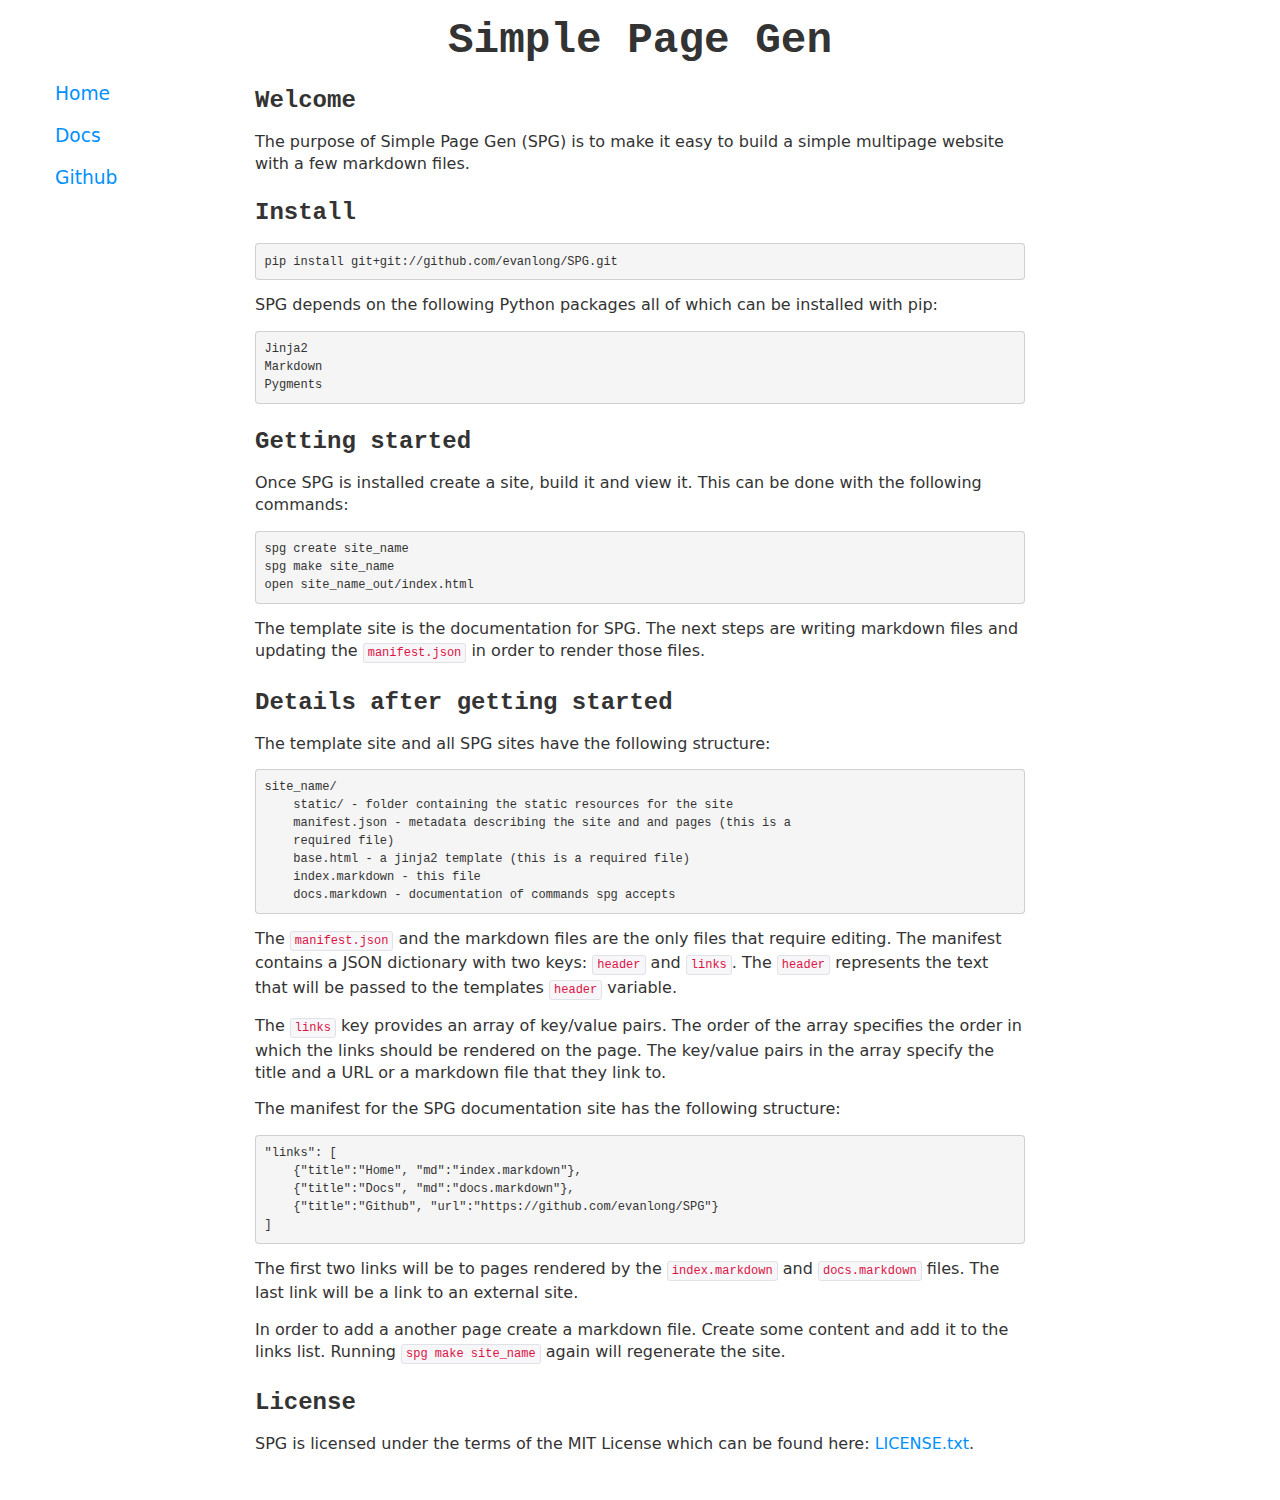
<file: index.html>
<!doctype html>
<html lang="en">
  <head>
    <meta charset="utf-8" />
    <title>Home</title>
    <link href="static/bootstrap.min.css" rel="stylesheet" type="text/css">
    <link href="static/bootstrap-responsive.min.css" rel="stylesheet" type="text/css">
    <link href="static/tango.css" rel="stylesheet" type="text/css">
    <link href="static/spg.css" rel="stylesheet" type="text/css">
    <!--[if lt IE 9]>
      <script src="http://html5shim.googlecode.com/svn/trunk/html5.js"></script>
    <![endif]-->
    <meta name="viewport" content="width=device-width, initial-scale=1.0, maximum-scale=1.0" />
  </head>
  <body>
    <div class="container">
      <div class="row">
        <div class="span12 header">
          Simple Page Gen
        </div>
      </div>
      <div class="row middle">
        <div class="span2 sidebar">
          <ul>
            
            <li><a href="index.html">Home</a></li>
            
            <li><a href="docs.html">Docs</a></li>
            
            <li><a href="https://github.com/evanlong/SPG">Github</a></li>
            
          </ul>
        </div>
        <div class="span8 content">
          <h2>Welcome</h2>
<p>The purpose of Simple Page Gen (SPG) is to make it easy to build a simple
multipage website with a few markdown files.</p>
<h2>Install</h2>
<div class="codehilite"><pre>pip install git+git://github.com/evanlong/SPG.git
</pre></div>


<p>SPG depends on the following Python packages all of which can be installed with
pip:</p>
<div class="codehilite"><pre>Jinja2
Markdown
Pygments
</pre></div>


<h2>Getting started</h2>
<p>Once SPG is installed create a site, build it and view it. This can be done
with the following commands:</p>
<div class="codehilite"><pre>spg create site_name
spg make site_name
open site_name_out/index.html
</pre></div>


<p>The template site is the documentation for SPG. The next steps are writing
markdown files and updating the <code>manifest.json</code> in order to render those files.</p>
<h2>Details after getting started</h2>
<p>The template site and all SPG sites have the following structure:</p>
<div class="codehilite"><pre>site_name/
    static/ - folder containing the static resources for the site
    manifest.json - metadata describing the site and and pages (this is a
    required file)
    base.html - a jinja2 template (this is a required file)
    index.markdown - this file
    docs.markdown - documentation of commands spg accepts
</pre></div>


<p>The <code>manifest.json</code> and the markdown files are the only files that require
editing. The manifest contains a JSON dictionary with two keys: <code>header</code> and
<code>links</code>. The <code>header</code> represents the text that will be passed to the templates
<code>header</code> variable.</p>
<p>The <code>links</code> key provides an array of key/value pairs. The order of the array
specifies the order in which the links should be rendered on the page. The
key/value pairs in the array specify the title and a URL or a markdown file
that they link to.</p>
<p>The manifest for the SPG documentation site has the following structure:</p>
<div class="codehilite"><pre>&quot;links&quot;: [
    {&quot;title&quot;:&quot;Home&quot;, &quot;md&quot;:&quot;index.markdown&quot;},
    {&quot;title&quot;:&quot;Docs&quot;, &quot;md&quot;:&quot;docs.markdown&quot;},
    {&quot;title&quot;:&quot;Github&quot;, &quot;url&quot;:&quot;https://github.com/evanlong/SPG&quot;}
]
</pre></div>


<p>The first two links will be to pages rendered by the <code>index.markdown</code> and
<code>docs.markdown</code> files. The last link will be a link to an external site.</p>
<p>In order to add a another page create a markdown file. Create some content and
add it to the links list. Running <code>spg make site_name</code> again will regenerate
the site.</p>
<h2>License</h2>
<p>SPG is licensed under the terms of the MIT License which can be found here:
<a href="https://github.com/evanlong/SPG/blob/master/LICENSE.txt">LICENSE.txt</a>.</p>
        </div>
      </div>
    </div>
  </body>
</html>
</file>
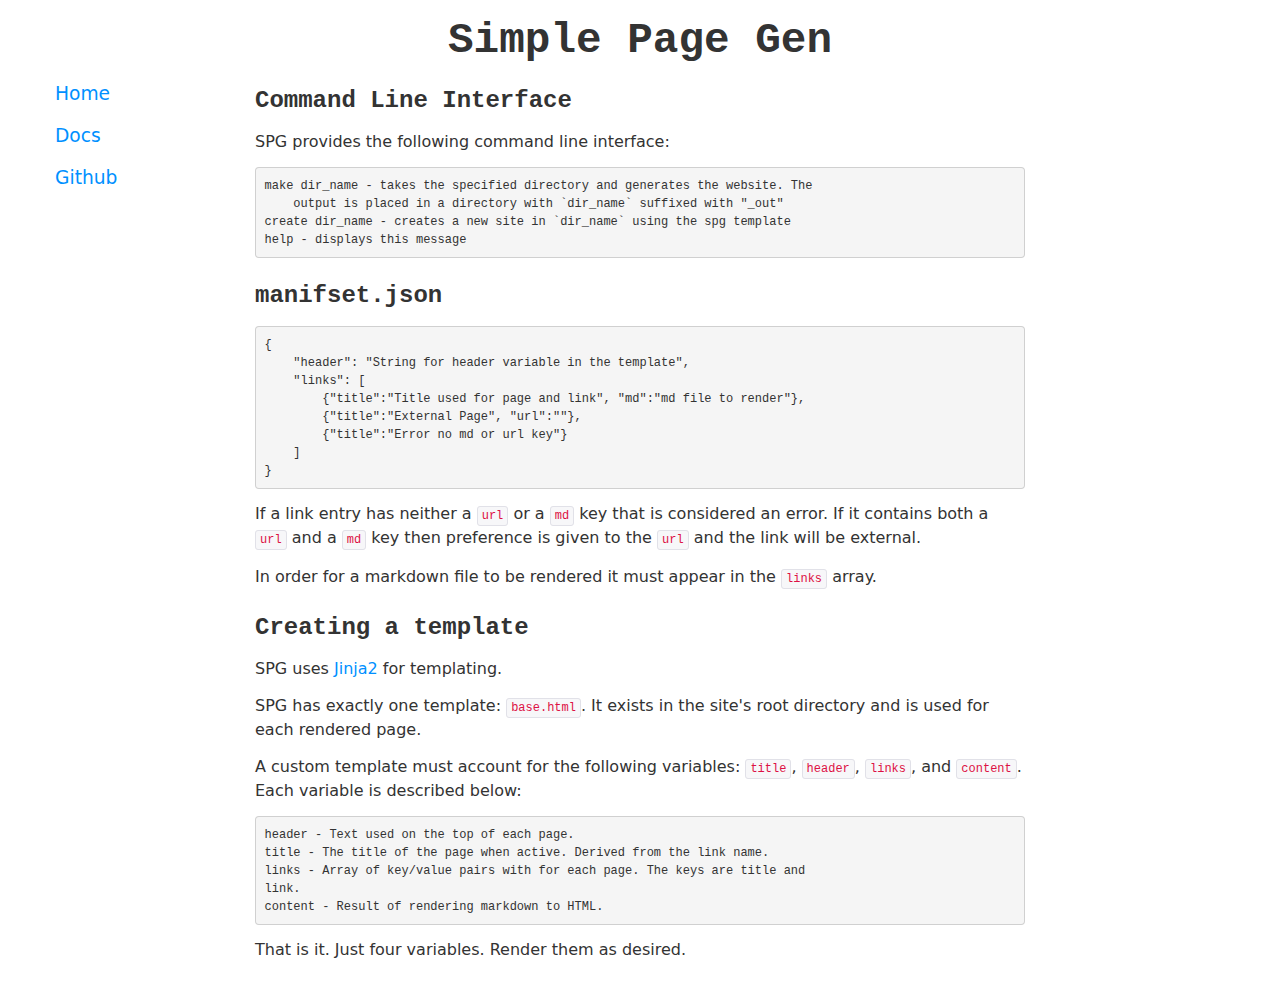
<file: docs.html>
<!doctype html>
<html lang="en">
  <head>
    <meta charset="utf-8" />
    <title>Docs</title>
    <link href="static/bootstrap.min.css" rel="stylesheet" type="text/css">
    <link href="static/bootstrap-responsive.min.css" rel="stylesheet" type="text/css">
    <link href="static/tango.css" rel="stylesheet" type="text/css">
    <link href="static/spg.css" rel="stylesheet" type="text/css">
    <!--[if lt IE 9]>
      <script src="http://html5shim.googlecode.com/svn/trunk/html5.js"></script>
    <![endif]-->
    <meta name="viewport" content="width=device-width, initial-scale=1.0, maximum-scale=1.0" />
  </head>
  <body>
    <div class="container">
      <div class="row">
        <div class="span12 header">
          Simple Page Gen
        </div>
      </div>
      <div class="row middle">
        <div class="span2 sidebar">
          <ul>
            
            <li><a href="index.html">Home</a></li>
            
            <li><a href="docs.html">Docs</a></li>
            
            <li><a href="https://github.com/evanlong/SPG">Github</a></li>
            
          </ul>
        </div>
        <div class="span8 content">
          <h2>Command Line Interface</h2>
<p>SPG provides the following command line interface:</p>
<div class="codehilite"><pre>make dir_name - takes the specified directory and generates the website. The
    output is placed in a directory with `dir_name` suffixed with &quot;_out&quot;
create dir_name - creates a new site in `dir_name` using the spg template
help - displays this message
</pre></div>


<h2>manifset.json</h2>
<div class="codehilite"><pre>{
    &quot;header&quot;: &quot;String for header variable in the template&quot;,
    &quot;links&quot;: [
        {&quot;title&quot;:&quot;Title used for page and link&quot;, &quot;md&quot;:&quot;md file to render&quot;},
        {&quot;title&quot;:&quot;External Page&quot;, &quot;url&quot;:&quot;&quot;},
        {&quot;title&quot;:&quot;Error no md or url key&quot;}
    ]
}
</pre></div>


<p>If a link entry has neither a <code>url</code> or a <code>md</code> key that is considered an
error. If it contains both a <code>url</code> and a <code>md</code> key then preference is given to
the <code>url</code> and the link will be external.</p>
<p>In order for a markdown file to be rendered it must appear in the <code>links</code> array.</p>
<h2>Creating a template</h2>
<p>SPG uses <a href="http://jinja.pocoo.org/docs/">Jinja2</a> for templating.</p>
<p>SPG has exactly one template: <code>base.html</code>. It exists in the site's root
directory and is used for each rendered page.</p>
<p>A custom template must account for the following variables: <code>title</code>, <code>header</code>,
<code>links</code>, and <code>content</code>. Each variable is described below:</p>
<div class="codehilite"><pre>header - Text used on the top of each page.
title - The title of the page when active. Derived from the link name.
links - Array of key/value pairs with for each page. The keys are title and
link.
content - Result of rendering markdown to HTML.
</pre></div>


<p>That is it. Just four variables. Render them as desired.</p>
        </div>
      </div>
    </div>
  </body>
</html>
</file>
<file: static/tango.css>
.codehilite .hll { background-color: #ffffcc }
.codehilite .c { color: #8f5902; font-style: italic } /* Comment */
.codehilite .err { color: #a40000; border: 1px solid #ef2929 } /* Error */
.codehilite .g { color: #000000 } /* Generic */
.codehilite .k { color: #204a87; } /* Keyword */
.codehilite .l { color: #000000 } /* Literal */
.codehilite .n { color: #000000 } /* Name */
.codehilite .o { color: #ce5c00; } /* Operator */
.codehilite .x { color: #000000 } /* Other */
.codehilite .p { color: #000000; } /* Punctuation */
.codehilite .cm { color: #8f5902; font-style: italic } /* Comment.Multiline */
.codehilite .cp { color: #8f5902; font-style: italic } /* Comment.Preproc */
.codehilite .c1 { color: #8f5902; font-style: italic } /* Comment.Single */
.codehilite .cs { color: #8f5902; font-style: italic } /* Comment.Special */
.codehilite .gd { color: #a40000 } /* Generic.Deleted */
.codehilite .ge { color: #000000; font-style: italic } /* Generic.Emph */
.codehilite .gr { color: #ef2929 } /* Generic.Error */
.codehilite .gh { color: #000080; } /* Generic.Heading */
.codehilite .gi { color: #00A000 } /* Generic.Inserted */
.codehilite .go { color: #000000; font-style: italic } /* Generic.Output */
.codehilite .gp { color: #8f5902 } /* Generic.Prompt */
.codehilite .gs { color: #000000; } /* Generic.Strong */
.codehilite .gu { color: #800080; } /* Generic.Subheading */
.codehilite .gt { color: #a40000; } /* Generic.Traceback */
.codehilite .kc { color: #204a87; } /* Keyword.Constant */
.codehilite .kd { color: #204a87; } /* Keyword.Declaration */
.codehilite .kn { color: #204a87; } /* Keyword.Namespace */
.codehilite .kp { color: #204a87; } /* Keyword.Pseudo */
.codehilite .kr { color: #204a87; } /* Keyword.Reserved */
.codehilite .kt { color: #204a87; } /* Keyword.Type */
.codehilite .ld { color: #000000 } /* Literal.Date */
.codehilite .m { color: #0000cf; } /* Literal.Number */
.codehilite .s { color: #4e9a06 } /* Literal.String */
.codehilite .na { color: #c4a000 } /* Name.Attribute */
.codehilite .nb { color: #204a87 } /* Name.Builtin */
.codehilite .nc { color: #000000 } /* Name.Class */
.codehilite .no { color: #000000 } /* Name.Constant */
.codehilite .nd { color: #5c35cc; } /* Name.Decorator */
.codehilite .ni { color: #ce5c00 } /* Name.Entity */
.codehilite .ne { color: #cc0000; } /* Name.Exception */
.codehilite .nf { color: #000000 } /* Name.Function */
.codehilite .nl { color: #f57900 } /* Name.Label */
.codehilite .nn { color: #000000 } /* Name.Namespace */
.codehilite .nx { color: #000000 } /* Name.Other */
.codehilite .py { color: #000000 } /* Name.Property */
.codehilite .nt { color: #204a87; } /* Name.Tag */
.codehilite .nv { color: #000000 } /* Name.Variable */
.codehilite .ow { color: #204a87; } /* Operator.Word */
.codehilite .w { color: #f8f8f8; text-decoration: underline } /* Text.Whitespace */
.codehilite .mf { color: #0000cf; } /* Literal.Number.Float */
.codehilite .mh { color: #0000cf; } /* Literal.Number.Hex */
.codehilite .mi { color: #0000cf; } /* Literal.Number.Integer */
.codehilite .mo { color: #0000cf; } /* Literal.Number.Oct */
.codehilite .sb { color: #4e9a06 } /* Literal.String.Backtick */
.codehilite .sc { color: #4e9a06 } /* Literal.String.Char */
.codehilite .sd { color: #8f5902; font-style: italic } /* Literal.String.Doc */
.codehilite .s2 { color: #4e9a06 } /* Literal.String.Double */
.codehilite .se { color: #4e9a06 } /* Literal.String.Escape */
.codehilite .sh { color: #4e9a06 } /* Literal.String.Heredoc */
.codehilite .si { color: #4e9a06 } /* Literal.String.Interpol */
.codehilite .sx { color: #4e9a06 } /* Literal.String.Other */
.codehilite .sr { color: #4e9a06 } /* Literal.String.Regex */
.codehilite .s1 { color: #4e9a06 } /* Literal.String.Single */
.codehilite .ss { color: #4e9a06 } /* Literal.String.Symbol */
.codehilite .bp { color: #3465a4 } /* Name.Builtin.Pseudo */
.codehilite .vc { color: #000000 } /* Name.Variable.Class */
.codehilite .vg { color: #000000 } /* Name.Variable.Global */
.codehilite .vi { color: #000000 } /* Name.Variable.Instance */
.codehilite .il { color: #0000cf; } /* Literal.Number.Integer.Long */
</file>
<file: static/spg.css>
pre {
    white-space: pre;
    overflow: auto;
    word-wrap: normal;
}
.codehilite {
  margin-bottom: 14px;
}
a {
  color: #0090ff;
}
p {
  font-family: inherit;
  font-size: inherit;
  margin-bottom: 14px;
}
li,p {
  line-height: 1.4em;
}
body {
  font-family: Verdana,Sans,Arial;;
  font-size: 12pt;
  margin-bottom: 30px;
}
.header {
  font-family: "Courier New", Courier, Mono;
  font-size: 32pt;
  font-weight: bold;
  margin-top: 20px;
  text-align: center;
  line-height: 100%;
}
.sidebar {
  font-family: inherit;
  font-size: 14pt;
  margin-top: 20px;
  margin-bottom: 20px;
}
.sidebar ul {
  list-style: none;
  padding: 0px;
  margin: 0px;
}
.sidebar li {
  margin-bottom: 20px;
  line-height: 1.2;
}
.position-images img {
  padding-bottom: 5px;
}
ul,ol{
  margin:0 0 15px 0;
}
h1,h2,h3,h4,h5 {
  font-family: "Courier New", Courier, Mono;
  margin-top: 20px;
  margin-bottom: 12px;
}
.video {
  width: 500px;
  height: 281px;
}
@media (max-width: 767px) {
  .sidebar {
    text-align: center;
  }
  .sidebar li {
    display: inline;
    line-height: 1.5;
    white-space: nowrap;
    margin-right: 10px;
  }
  .header {
    margin-bottom: 0px;
  }
}
@media (max-width: 520px) {
  .video {
    width: 400px;
    height: 224px;
  }
}
@media (max-width: 400px) {
  .video {
    width: 290px;
    height: 163px;
  }
}
</file>
